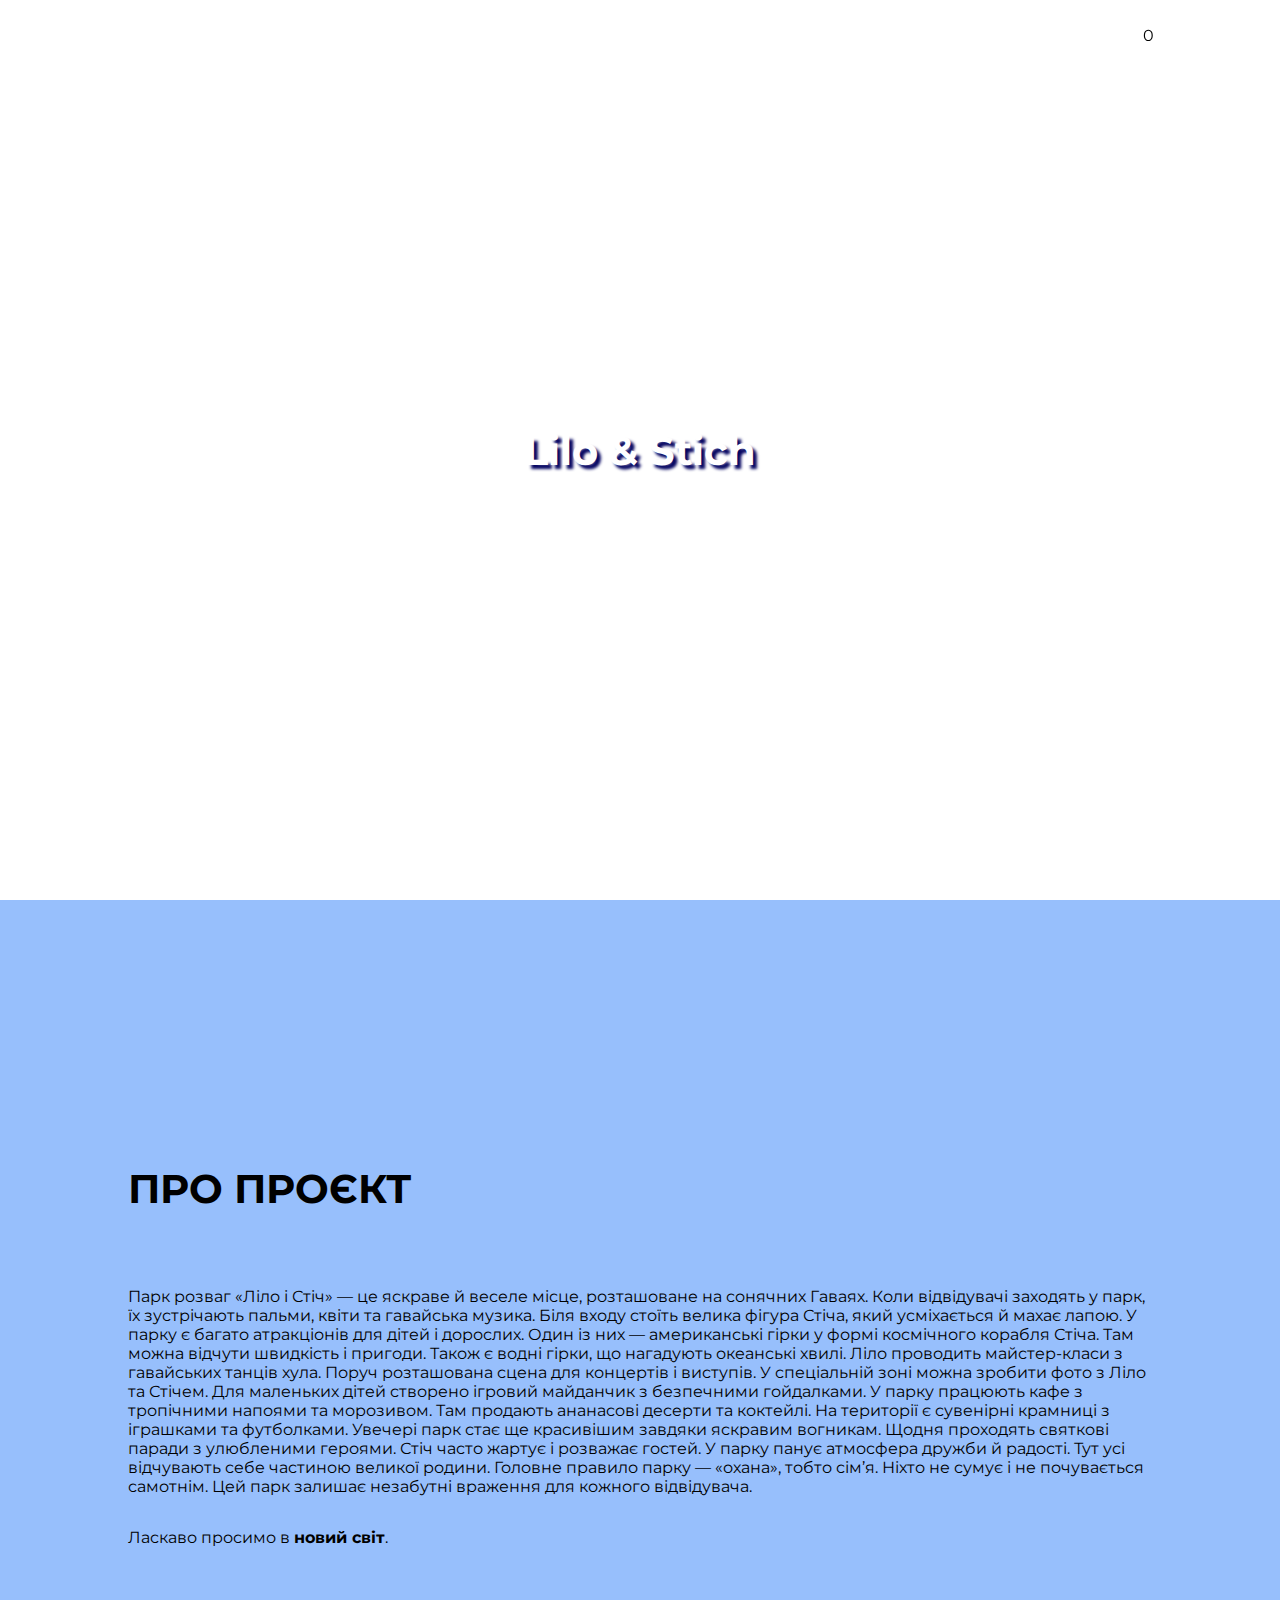
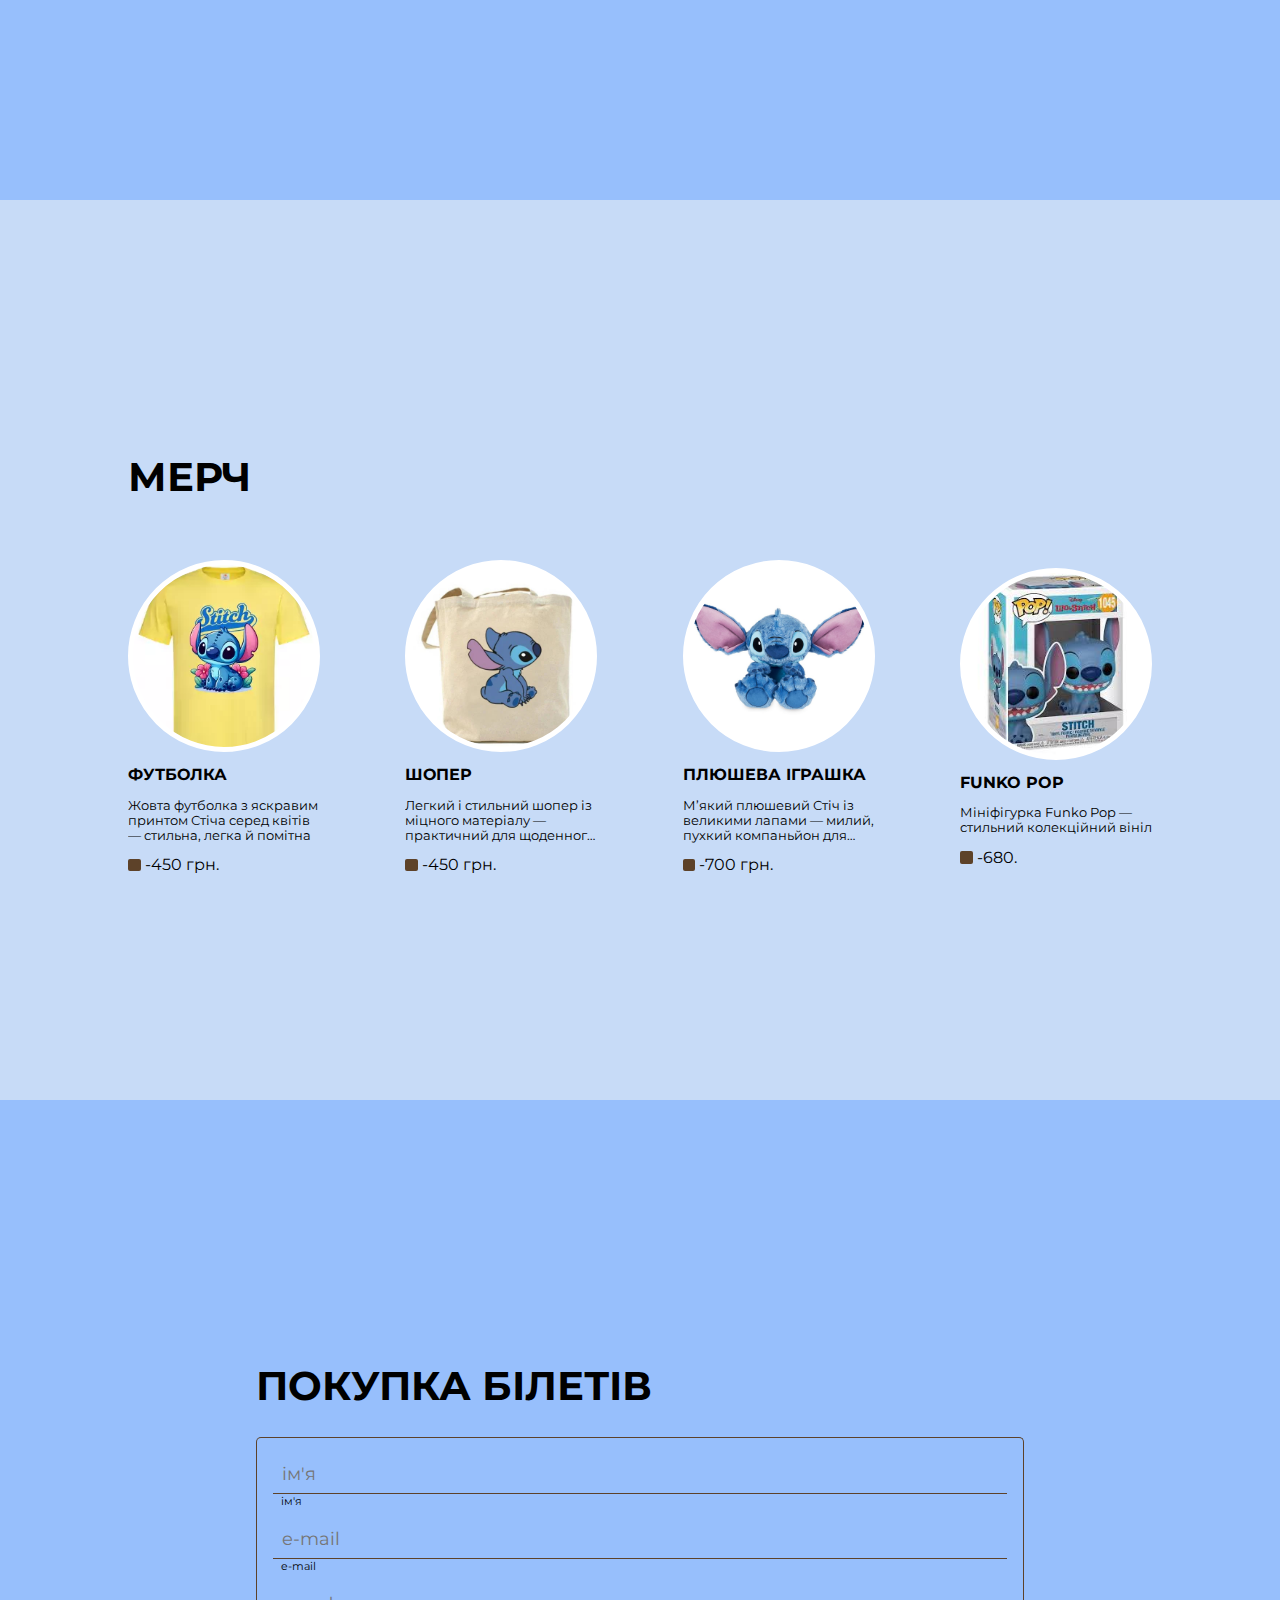
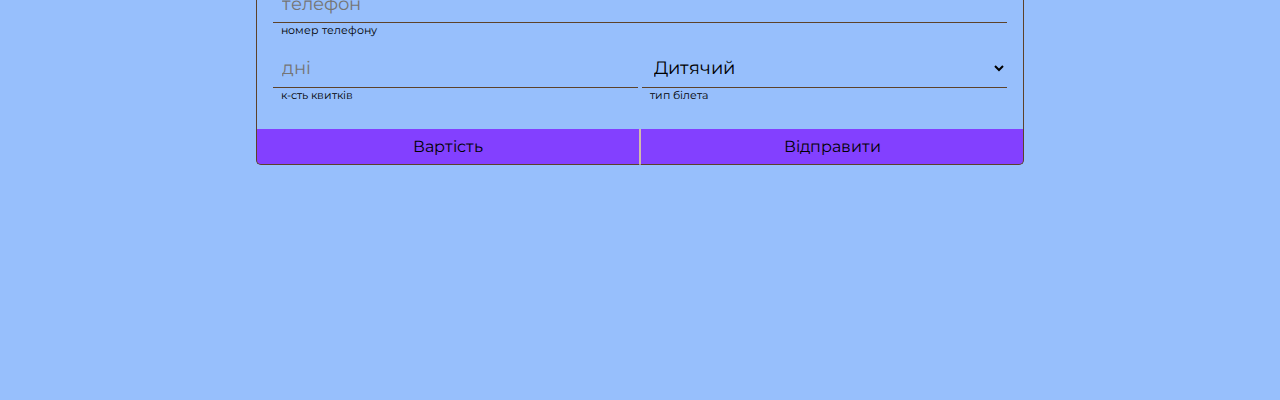
<file: index.html>
<!DOCTYPE html>
<html lang='en'>

<head>
    <meta charset='UTF-8'>
    <meta http-equiv='X-UA-Compatible' content='IE=edge'>
    <meta name='viewport' content='width=device-width, initial-scale=1.0'>
    <title>Galaxy</title>
    <script src='hptts://kit.fontawesome.com/f77600b8df.js' crossorigin='anonymous'></script>
    <link rel="stylesheet" href="style.css">

</head>

<body>


    <nav>
        <div class='nav-item' onclick="document.getElementById('about').scrollIntoView({behavior: 'smooth'});">Проєкт
        </div>
        <div class='nav-item' onclick="document.getElementById('merch').scrollIntoView({behavior: 'smooth'});">Мерч
        </div>
        <div class='nav-item' onclick="document.getElementById('submit').scrollIntoView({behavior: 'smooth'});">Заявка
        </div>
        <div class='nav-item'><span class='cart-text'>Кошик</span> <span class='cart-amount'>0</span></div>

<a href="ind.html" class='nav-item'>Оплата</a>
    </nav>
    <header>
        <h1 class="zago">Lilo & <span class='mars mars1'>Stich</span></h1>
        <div class='arrow-next'><i class='fa-solid fa-arrow-down'></i></div>
    </header>
    <main>
        <section class='section1' id='about'>
            <h1>Про проєкт</h1>
            <div class='about-wrapper'>
                <p>Парк розваг «Ліло і Стіч» — це яскраве й веселе місце, розташоване на сонячних Гаваях. Коли відвідувачі заходять у парк, їх зустрічають пальми, квіти та гавайська музика. Біля входу стоїть велика фігура Стіча, який усміхається й махає лапою. У парку є багато атракціонів для дітей і дорослих. Один із них — американські гірки у формі космічного корабля Стіча. Там можна відчути швидкість і пригоди. Також є водні гірки, що нагадують океанські хвилі. Ліло проводить майстер-класи з гавайських танців хула. Поруч розташована сцена для концертів і виступів. У спеціальній зоні можна зробити фото з Ліло та Стічем. Для маленьких дітей створено ігровий майданчик з безпечними гойдалками. У парку працюють кафе з тропічними напоями та морозивом. Там продають ананасові десерти та коктейлі. На території є сувенірні крамниці з іграшками та футболками. Увечері парк стає ще красивішим завдяки яскравим вогникам. Щодня проходять святкові паради з улюбленими героями. Стіч часто жартує і розважає гостей. У парку панує атмосфера дружби й радості. Тут усі відчувають себе частиною великої родини. Головне правило парку — «охана», тобто сім’я. Ніхто не сумує і не почувається самотнім. Цей парк залишає незабутні враження для кожного відвідувача.
                </p>
                <p>Ласкаво просимо в <b>новий світ</b>.</p>
            </div>
        </section>

        <section class='section4' id='merch'>
            <h1>Мерч</h1>
            <div class='merch-wrapper'>
                <div class='merch-item merch1'>
                    <div class='merch-item-top'></div>
                    <div class='merch-item-bottom'>
                        <h2 class='merch_item_name'>Футболка</h2>
                        <p class='merch_item_descr'>Жовта футболка з яскравим принтом Стіча серед квітів — стильна, легка й помітна</p>
                        <div class='add-to-cart-group'>
                            <div class='add-to-cart-btn'><i class='fa-solid fa-cart-shopping'></i></div>&nbsp;- <span
                                class='merch-item-price'>450</span>.
                        </div>
                    </div>
                </div>
                <div class='merch-item merch2'>
                    <div class='merch-item-top'></div>
                    <div class='merch-item-bottom'>
                        <h2 class='merch-item-name'>Шопер</h2>
                        <p class='merch-item-descr'>Легкий і стильний шопер із міцного матеріалу — практичний для щоденного використання</p>
                        <div class='add-to-cart-group'>
                            <div class='add-to-cart-btn'><i class='fa-solid fa-cart-shopping'></i></div>&nbsp;- <span
                                class='merch-item-price'>450</span>.
                        </div>
                    </div>
                </div>
                <div class='merch-item merch3'>
                    <div class='merch-item-top'></div>
                    <div class='merch-item-bottom'>
                        <h2 class='merch-item-name'>Плюшева іграшка</h2>
                        <p class='merch-item-descr'>М’який плюшевий Стiч із великими лапами — милий, пухкий компаньйон для обіймів</p>
                        <div class='add-to-cart-group'>
                            <div class='add-to-cart-btn'><i class='fa-solid fa-cart-shopping'></i></div>&nbsp;- <span
                                class='merch-item-price'>700</span>.
                        </div>
                    </div>
                </div>
                <div class='merch-item merch4'>
                    <div class='merch-item-top'></div>
                    <div class='merch-item-bottom'>
                        <h2 class='merch-item-name'>Funko POP</h2>
                        <p class='merch-item-descr'>Мініфігурка Funko Pop — стильний колекційний вініл</p>
                        <div class='add-to-cart-group'>
                            <div class='add-to-cart-btn'><i class='fa-solid fa-cart-shopping'></i></div>&nbsp;- <span
                                class='merch-item-price'>680</span>.
                        </div>
                    </div>
                </div>
            </div>
        </section>

        <section class='section3' id='submit'>
            <div class='submit-wrapper'>
                <h1>Покупка білетів</h1>
                <div class='submit-form'>
                    <input class='submit-input' type='text' placeholder="ім'я">
                    <p class='submit-input-label'>ім'я</p>
                    <input class='submit-input' type='email' placeholder='e-mail'>
                    <p class='submit-input-label'>e-mail</p>
                    <input class='submit-input' type='text' placeholder='телефон'>
                    <p class='submit-input-label'>номер телефону</p>
                    <div class='submit-input-row'>
                        <div class='group'>
                            <input class='submit-input row-item days-input' type='number' placeholder='дні'>
                            <p class='submit-input-label'>к-сть <span class='mars mars5'>квитків</span></p>
                        </div>
                        <div class='group'>
                            <select class='submit-select row-item' placeholder='каюта'>
                                <option value='3000' selected='selected'>Дитячий</option>
                                <option value='5000'>Середній</option>

                            </select>
                            <p class='submit-input-label'>тип білета</p>
                        </div>
                    </div>
                </div>
                <div class='submit-btn-row'>
                    <div class='submit-btn submit-btn-calc'>Вартість</div>
                    <div class='submit-btn submit-btn-send'>Відправити</div>
                </div>
            </div>
        </section>
    </main>
<script src="script.js"></script>
</body>
</html>
</file>
<file: style.css>
@import url('https://fonts.googleapis.com/css2?family=Montserrat&display=swap');

body {
    width: 100vw;
    height: 100vh;
    margin: 0;
    padding: 0;
    box-sizing: border-box;
    font-family: 'Montserrat', sans-serif;
}

header {
    width: 100%;
    height: 100vh;
    background: url('https://wallpaper.forfun.com/fetch/7e/7e1e8ecda43c693706d8b1470588b618.jpeg');
    background-size: cover;
    background-position: center center; 
    display: flex;
    align-items: center;
    justify-content: center;
    color: white;
    flex-direction: column;
}

.arrow-next {
    font-size: 5em;
    margin: 0;
    cursor: pointer;
}

header h1 {
    font-size: 2.5em;
}

main {
    width: 100%;
    min-height: 100vh;
    background: white;
}

section {
    width: 100%;
    min-height: 100vh;
    background: #c7dbf7;
    display: flex;
    align-items: center;
    justify-content: center;
    flex-direction: column;
    padding: 5em 0;
    box-sizing: border-box;
    color: black;
}

.section1 {
    background-color: #97bffc;
}

.section4 {
    background-color: #c7dbf7;
}

.section3 {
    background-color: #97bffc;
}



nav {
    width: 100vw;
    padding: 1em 0 1em;
    position: fixed;
    display: flex;
    justify-content: flex-end;
    box-sizing: border-box;
}

.nav-item {
    width: fit-content;
    padding: .5em;
    border: 2px solid white;
    border-radius: 5px;
    color: white;
    margin-right: 1em;
    user-select: none;
    cursor: pointer;
}

#team > h1,
#merch > h1 {
    text-transform: uppercase;
    font-size: 2.5em;
    text-align: left;
    width: 80vw;
}

.team-wrapper,
.about-wrapper,
.merch-wrapper {
    width: 80vw;
    height: auto;
    display: flex;
    align-items: center;
    justify-content: space-between;
    margin-top: 2em;
}

#about > h1 {
    text-transform: uppercase;
    font-size: 2.5em;
    text-align: left;
    width: 80vw;
}

.about-wrapper {
    flex-direction: column;
}

.about-wrapper p{
    width: 100%;
}

.team-item,
.merch-item {
    width: 22vw;
    display: flex;
    flex-direction: column;
    align-items: center;
}

.merch-item {
    width: 15vw;
}

.team-item-top,
.merch-item-top {
    width: 100%;
    aspect-ratio: 1/1;
    background-size: cover;
    border: 5px solid white;
    border-radius: 50%;
    box-sizing: border-box;
}



.team-item-bottom h2,
.merch-item-bottom h2 {
    text-transform: uppercase;
}

.merch-item-bottom {
    width: 100%;
}

.merch-item-bottom h2 {
    font-size: 1em;
}

.merch-item-bottom p {
    font-size: .8em;
    display: -webkit-box;
    overflow: hidden;
    text-overflow: ellipsis;
    -webkit-line-clamp: 3;
    -webkit-box-orient: vertical;
}

.merch1 .merch-item-top {
    background: url(1.webp);
    background-size: cover;

}

.merch2 .merch-item-top {
    background: url(photo_2025-12-26_17-27-30.jpg);
    background-size: cover;
}

.merch3 .merch-item-top {
    background: url(3.jpg);
    background-size: cover;
}

.merch4 .merch-item-top {
    background: url(4.jpg);
    background-size: cover;
}

.submit-wrapper {
    width: 60vw;
}

.submit-wrapper > h1 {
    text-transform: uppercase;
    font-size: 2.5em;
    text-align: left;
    width: 60vw;
}

.submit-form {
    width: 100%;
    display: flex;
    border: 1px solid #5D4229;
    border-bottom: none;
    box-sizing: border-box;
    border-top-right-radius: 5px;
    border-top-left-radius: 5px;
    padding: 1em;
}

.submit-btn-row{
    width: 100%;
    display: flex;
}

.submit-btn {
    width: 50%;
    box-sizing: border-box;
    background: #8340ff;
    display: flex;
    justify-content: center;
    user-select: none;
    cursor: pointer;
}

.submit-btn-calc {
    border-bottom-left-radius: 5px;
    padding: .5em;
    border-right: .5px solid #D1BBAA;
    border-left: 1px solid #5D4229;
    border-bottom: 1px solid #5D4229;
}

.submit-btn-send {
    border-bottom-right-radius: 5px;
    padding: .5em;
    border-left: .5px solid #D1BBAA;
    border-right: 1px solid #5D4229;
    border-bottom: 1px solid #5D4229;
}

.submit-form {
    display: flex;
    width: 100%;
    flex-direction: column;
}

.submit-input,
.submit-select {
    font-family: 'Montserrat', sans-serif;
    background: transparent;
    border: none;
    padding: .5em;
    border-bottom: 1px solid #5D4229;
    font-size: 1.1em;
    box-sizing: border-box;
}

.submit-input:active,
.submit-input:focus,
.submit-select:active,
.submit-select:focus {
    border-bottom: 1px solid #5D4229;
    outline: none;
}

.submit-select {
    /* border: none; */
    padding: calc(.5em - 1px);
}

.submit-input-label {
    font-size: .7em;
    margin: 0 0 1em 0;
    padding-left: .7em;
}

.submit-input-row {
    width: 100%;
    display: flex;
    justify-content: space-between;
}

.group {
    width: calc(50% - 2px);
    margin: 0;
    padding: 0;
}

.row-item {
    margin: 0;
    box-sizing: border-box;
    width: 100%;
}

.add-to-cart-group {
    display: flex;
    align-items: center;
    justify-content: flex-start;
}

.add-to-cart-btn {
    display: flex;
    align-items: center;
    justify-content: center;
    padding: .5em;
    font-size: .8em;
    aspect-ratio: 1 / 1;
    color: white;
    background: #5D4229;
    border-radius: 2px;
    width: fit-content;
    user-select: none;
}

.add-to-cart-btn:hover {
    background: #8a623d;
    cursor: pointer;
}

.add-to-cart-btn:active {
    background: #5D4229;
}

.cart-amount {
    background: white;
    color: black;
    border-radius: 20%;
    padding: 0 .2em;
}

.zago{
    text-shadow: 4px 4px 3px rgb(5, 5, 97);
}
</file>
